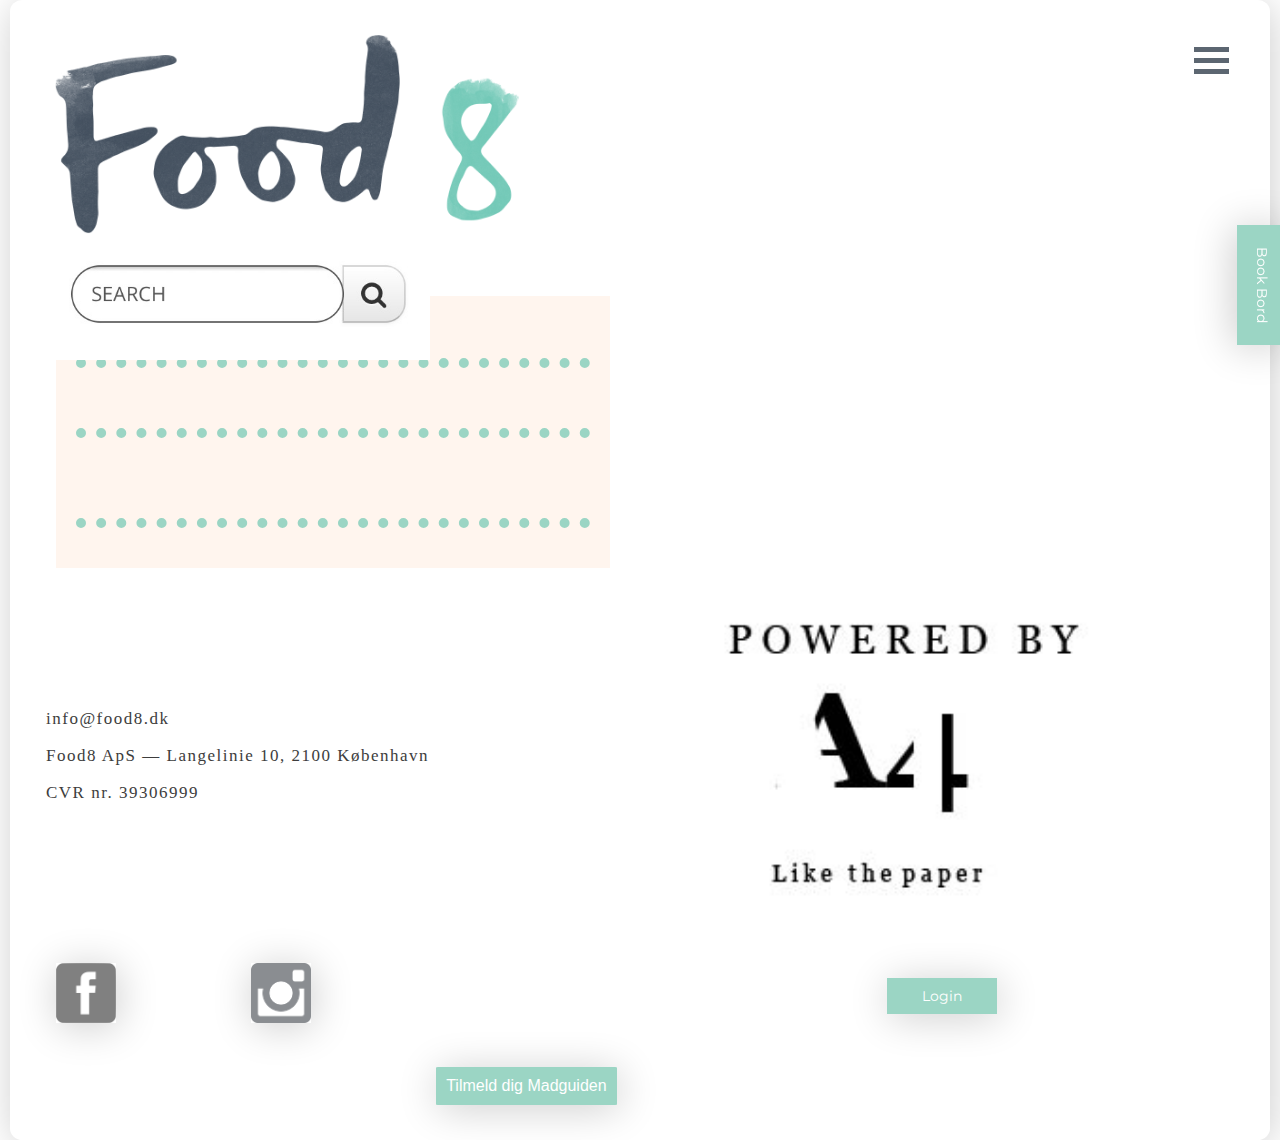
<file: omfood8.html>
<!DOCTYPE html>
<html lang="da">

<head>
    <meta charset="utf-8">
    <meta name="viewport" content="width=device-width, initial-scale=1.0">
    <meta name="robots" content="noindex">
    <title>Om Food8</title>
    <link rel="stylesheet" href="stylesheet.css">
    <link href="https://fonts.googleapis.com/css?family=Montserrat+Alternates" rel="stylesheet">
    <link href="https://fonts.googleapis.com/css?family=Cormorant+Garamond" rel="stylesheet">
    <link href="https://fonts.googleapis.com/css?family=Montserrat" rel="stylesheet"> </head>

<body>
    <!--FOOD8 LOGO START-->
    <!--NYHEDSBREV OG SoMe START-->
    <!--
    <div class="search">
    <input type="text" placeholder="Search.." name="search">
    <button type="submit"><i class="fa fa-search"></i></button>
</div>
-->
    <div id="menu">
        <!--FOOD8 LOGO START-->
        <a href="index.html"><img id="logo" src="food8_imgs/logo.png" alt="logo" center> </a>
        <!--FOOD8 LOGO SLUT-->
        <!--DROPDOWN MENU START-->
        <div class="navbar">
            <div class="dropdown">
                <button onclick="myFunction()" class="dropbtn">
                    <div class="bar1"></div>
                    <div class="bar2"></div>
                    <div class="bar3"></div>
                </button>
                <div id="myDropdown" class="dropdown-content"> <a href="index.html">Forside</a> <a href="mad-steder.html">Mad og steder</a> <a href="saerarrangementer.html">Events</a> <a href="omfood8.html">Om Food8</a> </div>
            </div>
        </div>
        <div id="search"> <img src="food8_imgs/serach.jpg" alt="søge knap"> </div>
    </div>
    <!--DROPDOWN MENU SLUT-->
    <!--BOOK BORD KNAP START-->
    <button id="bookBtn" class="bookBord">Book Bord</button>
    <div id="bookModal" class="modalBook">
        <div class="modal-contentBook"> <span class="closeBook">&times;</span>
            <iframe class="bookingsystem" width="350" height="623" src="https://xd.adobe.com/embed/7196496b-7f93-4d91-584a-85546512ee43-07a7/" frameborder="0" allowfullscreen></iframe>
        </div>
    </div>
    <!--BOOK BORD KNAP SLUT-->
    <!--INDHOLD SLUT-->
    <section id="modtager">
        <div id="tekstdata">
            <h2 data-navn></h2>
            <p id="omintro-tekst" data-intro></p>
            <p id="omkontakt-tekst" data-kontakt></p>
            <p id="omfood8-tekst" data-food8></p>
            <br>
            <a href="/05_php/tilmeldbesked.html">
                <button class="blivfood8"> Tilmeld dig Madguiden</button>
            </a>
        </div>
    </section>
    <!--INDHOLD START-->
    <!--FOOTER START-->
    <footer id="footergrid">
        <div id="footercontent">
            <div id="kontaktoplysninger">
                <p> info@food8.dk</p>
                <p>Food8 ApS — Langelinie 10, 2100 København</p>
                <p>CVR nr. 39306999</p>
            </div>
            <div id="strom">
                <a href="https://drive.google.com/file/d/1-doAdDkz8m4BF7UZrh4p0rIzPtX9u79K/view?usp=sharing"><img src="food8_imgs/str%C3%B8m.jpg"></a>
            </div>
            <div id="so_mefooter">
                <a href="https://www.facebook.com/search/top/?q=food8"><img src="food8_imgs/facebook_icon.png"></a>
                <a href="https://www.instagram.com/food8dk/"><img src="food8_imgs/instagram_icon.png"></a>
            </div>
            <a href="http://mikkelhein.dk/kea/food8/wordpress/wp-admin/" target="_blank">
                <button class="tilmeld">Login</button>
            </a>
        </div>
    </footer>
    <!--FOOTER SLUT-->
    <script src="03_javascript/dropdownmenu.js"></script>
    <script src="03_javascript/bookBord.js"></script>
    <script>
        document.addEventListener("DOMContentLoaded", hentJson);
        async function hentJson() {
            var urlParams = new URLSearchParams(window.location.search);
            let jsonObjekt = await fetch("http://mikkelhein.dk/kea/food8/wordpress/wp-json/wp/v2/omfood8/257");
            let single = await jsonObjekt.json();
            document.querySelector("[data-navn]").innerHTML = single.title.rendered;
            document.querySelector("[data-intro]").innerHTML = single.content.rendered;
            document.querySelector("[data-food8]").innerHTML = single.acf.food8;
            document.querySelector("[data-kontakt]").innerHTML = single.acf.kontakt;
        }
    </script>
</body>

</html>
</file>
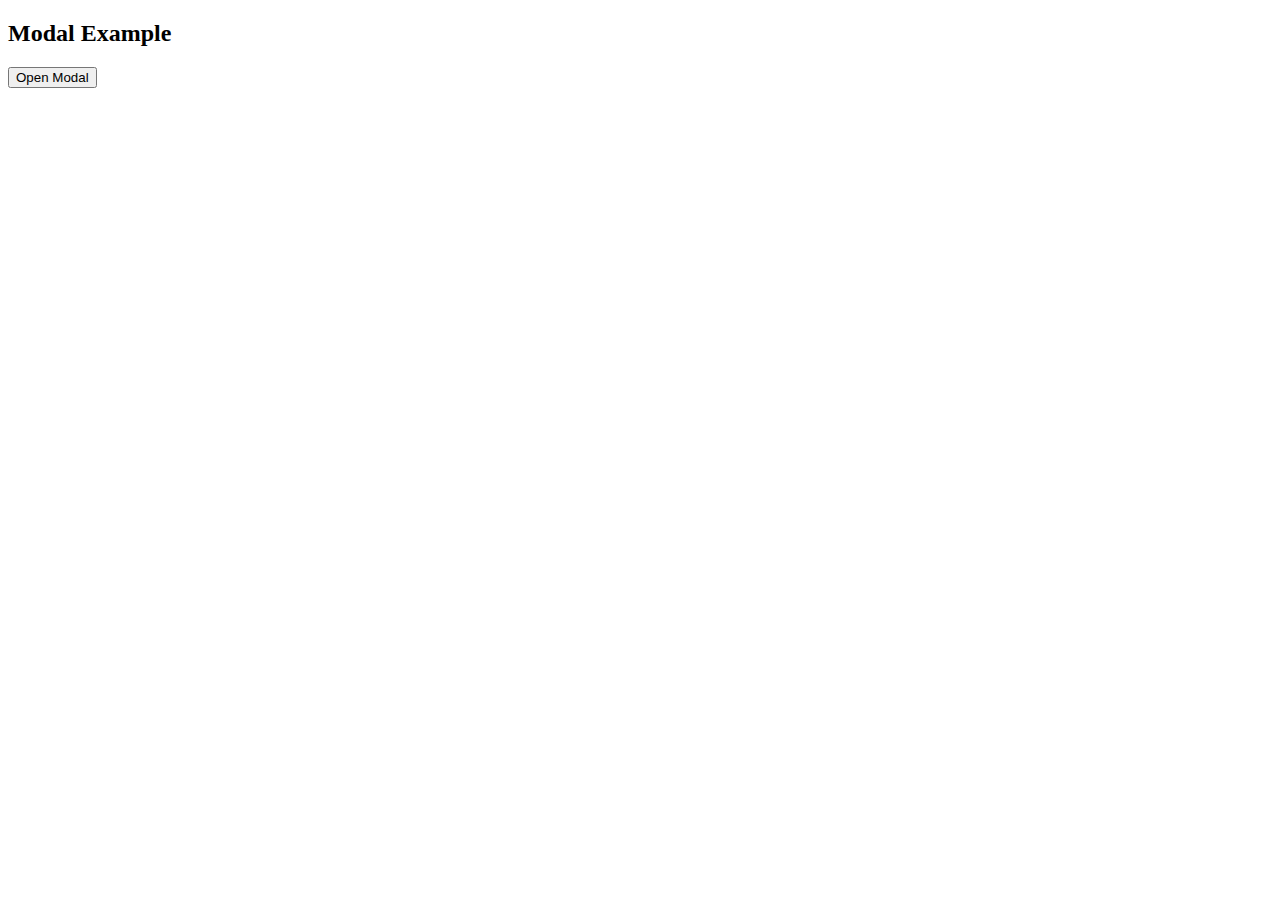
<file: testMenukort.html>
<!DOCTYPE html>
<html lang="da">

<head>
    <meta charset="utf-8">
    <meta name="viewport" content="width=device-width, initial-scale=1.0">
    <title>Hent Json</title>
    <style>
        .menukort {
            width: 50%;
            height: 500px;
        }

        object {
            height: 100vh;
        }

        .modal {
            display: none;
            /* Hidden by default */
            position: fixed;
            /* Stay in place */
            z-index: 1;
            /* Sit on top */
            padding-top: 50px;
            /* Location of the box */
            left: 0;
            top: 0;
            width: 100%;
            /* Full width */
            height: 100%;
            /* Full height */
            overflow: auto;
            /* Enable scroll if needed */
            background-color: rgb(0, 0, 0);
            /* Fallback color */
            background-color: rgba(0, 0, 0, 0.4);
            /* Black w/ opacity */
        }

        /* Modal Content */

        .modal-content {
            background-color: #fefefe;
            margin: auto;
            padding: 20px;
            border: 1px solid #888;
            width: 80%;
        }

        /* The Close Button */

        .close {
            color: #aaaaaa;
            float: right;
            font-size: 28px;
            font-weight: bold;
        }

        .close:hover,
        .close:focus {
            color: #000;
            text-decoration: none;
            cursor: pointer;
        }

    </style>
</head>

<body>

    <h2>Modal Example</h2>


    <!-- Trigger/Open The Modal -->
    <button id="myBtn">Open Modal</button>

    <!-- The Modal -->
    <div id="myModal" class="modal">

        <!-- Modal content -->
        <div class="modal-content">
            <span class="close">&times;</span>
            <section id="modtager">
                <template id="myTemplate">

<object data-menuKort data="" type="application/pdf" width="100%" height="100%">
   <p><b>Example fallback content</b>: This browser does not support PDFs. Please download the PDF to view it: <a data-menu href="">Download PDF</a>.</p>
            </object>
   </template>
            </section>
        </div>

    </div>







    <script>
        let personer;
        let minTemplate = document.querySelector("#myTemplate");
        //// Kald funktion
        document.addEventListener("DOMContentLoaded", hentJson);

        ///// Hent Json
        //En async function stopper ikke med at arbejde, før den har udført sin opgave
        async function hentJson() {
            let jsonObjekt = await fetch("http://mikkelhein.dk/kea/food8/wordpress/wp-json/wp/v2/menu/");

            //// vis objekt som json
            personer = await jsonObjekt.json();
            console.log(personer);

            visPersoner();
        }
        // Lav Klon af template
        function visPersoner() {
            console.log(personer);
            // kør json array'et igennemt og lav en klon af template
            personer.forEach(element => {
                let klon = minTemplate.cloneNode(true).content;
                klon.querySelector("[data-menuKort]").data = element.acf.menu.url;
                klon.querySelector("[data-menu]").href = element.acf.menu.url;

                document.querySelector("#modtager").appendChild(klon);
            })
        }

        //// Vis template i DOM

    </script>

    <script>
        // Get the modal
        var modal = document.getElementById('myModal');

        // Get the button that opens the modal
        var btn = document.getElementById("myBtn");

        // Get the <span> element that closes the modal
        var span = document.getElementsByClassName("close")[0];

        // When the user clicks the button, open the modal
        btn.onclick = function() {
            modal.style.display = "block";
        }

        // When the user clicks on <span> (x), close the modal
        span.onclick = function() {
            modal.style.display = "none";
        }

        // When the user clicks anywhere outside of the modal, close it
        window.onclick = function(event) {
            if (event.target == modal) {
                modal.style.display = "none";
            }
        }

    </script>

</body>

</html>
</file>
<file: stylesheet.css>
/*==========GENERAL SETUP==========*/

body {
    background-color: white;
    border-radius: 1%;
    -moz-box-shadow: 0px 2px 4px rgba(0, 0, 0, 0.3);
    -webkit-box-shadow: 2px 4px 40px rgba(0, 0, 0, .2);
    margin: 0;
    margin-right: 10px;
    margin-left: 10px;
    padding: 1em 1em 2em 1em;
}


/* MEDIAQUERYS */

@media screen and (min-width: 627px) and (orientation: landscape) {
    #modtager {
        display: grid;
        grid-template-columns: repeat(2, 1fr);
        grid-gap: 20px;
        margin: 10px;
    }
}


/*==========GENERAL SETUP==========*/

/*==========TYPOGRAFI START==========*/

a {
    text-decoration: none;
}

h2 {
    font-family: Montserrat;
    color: #3d3d3d;
}

h1 {
    font-family: Montserrat;
    color: #3d3d3d;
    text-align: center;
}

p {
    font-family: 'Cormorant Garamond', serif;
    font-size: 20px;
}


/*==========TYPOGRAFI SLUT==========*/

/*==========TOP MENU START==========*/

#logo {
    margin-right: auto;
    width: 80%;
    height: auto;
}

#search img {
    position: absolute;
    height: auto;
    width: 30%;
    margin-left: -8px;
    margin-top: -20px;
}

#menu {
    display: grid;
    grid-template-columns: repeat(2, 1fr);
    grid-gap: 20px;
    margin: 10px;
    background-color: white;
    padding: 8px;
    margin-left: 20px;
}

.tilmeld {
    background-color: #9bd5c4;
    border: none;
    cursor: pointer;
    color: white;
    padding: 3px 35px;
    text-align: center;
    text-decoration: none;
    display: inline-block;
    font-size: 14px;
    font-family: Montserrat;
    font-size: 14px;
    -moz-box-shadow: 0px 2px 4px rgba(0, 0, 0, 0.3);
    -webkit-box-shadow: 2px 4px 40px rgba(0, 0, 0, .2);
    height: 36px;
}

#omNyhedsbrev {
    vertical-align: middle;
    align-items: flex-end;
    display: block;
    grid-template-columns: repeat(2, 1fr);
    grid-gap: 10px;
    padding: 10px;
    background-color: #e3f1f4;
}

#omNyhedsbrev button {
    background-color: #9bd5c4;
    border: none;
    color: white;
    padding: 10px 10px;
    margin-left: 100px;
    text-align: center;
    text-decoration: none;
    display: inline-block;
    font-size: 16px;
    border-radius: 1%;
    cursor: pointer;
    position: absolute;
    bottom: 210px;
    -moz-box-shadow: 0px 2px 4px rgba(0, 0, 0, 0.3);
    -webkit-box-shadow: 2px 4px 40px rgba(0, 0, 0, .2);
}

.tilmeldom {
    background-color: #9bd5c4;
    border: none;
    color: white;
    padding: 10px 10px;
    padding: 10px 10px;
    margin-left: 1px;
    text-align: center;
    text-decoration: none;
    display: inline-block;
    font-size: 16px;
    border-radius: 1%;
    cursor: pointer;
    position: absolute;
    bottom: -234px;
    left: 30%;
    -moz-box-shadow: 0px 2px 4px rgba(0, 0, 0, 0.3);
    -webkit-box-shadow: 2px 4px 40px rgba(0, 0, 0, .2);
}

.blivfood8 {
    background-color: #9bd5c4;
    border: none;
    color: white;
    padding: 10px 10px;
    margin-left: 1px;
    text-align: center;
    text-decoration: none;
    display: inline-block;
    font-size: 16px;
    border-radius: 1%;
    cursor: pointer;
    position: absolute;
    bottom: -205px;
    left: 34%;
    -moz-box-shadow: 0px 2px 4px rgba(0, 0, 0, 0.3);
    -webkit-box-shadow: 2px 4px 40px rgba(0, 0, 0, .2);
}

#omNyhedsbrev p {
    margin: 5px;
    padding: 20px;
    color: #3d3d3d;
    text-align: left;
    vertical-align: middle;
    font-size: 19px;
}

#so_metop img {
    height: auto;
    width: 30px;
    display: grid;
    grid-template-columns: repeat(2, 1fr);
    grid-gap: 20px;
    margin: 10px;
    border-radius: 1%;
    -moz-box-shadow: 0px 2px 4px rgba(0, 0, 0, 0.3);
    -webkit-box-shadow: 2px 4px 40px rgba(0, 0, 0, .2);
}

#so_metop {
    display: grid;
    grid-template-columns: repeat(3, 1fr);
}


/*==========TOP MENU SLUT==========*/

/*==========BURGER MENU START==========*/

.bar1,
.bar2,
.bar3 {
    width: 35px;
    height: 5px;
    background-color: #5c6671;
    margin: 6px 0;
    transition: 0.5s;
}

.change .bar1 {
    transform: rotate(-45deg)translate(-9px, 6px);
}

.change .bar2 {
    opacity: 0;
}

.change .bar3 {
    transform: rotate(45deg)translate(-8px, -8px);
}

.dropbtn {
    background-color: white;
    color: white;
    padding: 7px;
    font-size: 16px;
    border: none;
    cursor: pointer;
}

.dropbtn:hover,
.dropbtn:focus {
    background-color: seashell;
}

.dropdown {
    float: right;
    position: relative;
    display: inline-block;
}

.dropdown-content {
    display: none;
    position: absolute;
    background-color: #f1f1f1;
    min-width: 160px;
    overflow: auto;
    box-shadow: 0px 8px 16px 0px #3d3d3d;
    right: 0;
    z-index: 300;
}

.dropdown-content a {
    background-color: white;
    color: black;
    padding: 10px 16px;
    text-decoration: none;
    display: block;
    text-align: right;
    font-family: Montserrat;
    font-size: 14px;
    box-shadow: 0px 1px 1px 0px rgba(0, 0, 0, 2);
}

.dropdown a:hover {
    /*    background-color: rgba(255, 255, 255, 0.50);*/
    background-color: seashell;
}

.show {
    display: block;
}


/*==========BURGER MENU SLUT==========*/

/*==========FORSIDE CONTENT START==========*/

#nyhedsbrev {
    vertical-align: middle;
    align-items: flex-end;
    display: block;
    grid-template-columns: repeat(2, 1fr);
    grid-gap: 10px;
    padding: 10px;
    background-color: white;
    text-align: center;
}


/* OM FOOD 8 */

#omfood8 {
    vertical-align: middle;
    align-items: flex-end;
    display: block;
    grid-template-columns: repeat(2, 1fr);
    grid-gap: 10px;
    padding: 10px;
    background-color: seashell;
}

#omfood8 p {
    margin: 5px;
    padding: 20px;
    color: #3d3d3d;
    text-align: center;
    vertical-align: middle;
    font-size: 19px;
}

#omfood8 h1 {
    color: #3d3d3d;
    text-align: center;
    vertical-align: middle;
    font-size: 23px;
}

#omintro-tekst {
    border-bottom: 10px;
    border-bottom-color: #9bd5c4;
    border-bottom-style: dotted;
    padding-bottom: 20px;
    padding-top: 20px;
    /*border-top: 10px;
    border-top-color: #9bd5c4;
    border-top-style: dotted;
    padding-top: 20px;*/
}

#omfood8-tekst {
    border-bottom: 10px;
    border-bottom-color: #9bd5c4;
    border-bottom-style: dotted;
    padding-bottom: 20px;
    padding-top: 40px;
}

#omkontakt-tekst {
    border-bottom: 10px;
    border-bottom-color: #9bd5c4;
    border-bottom-style: dotted;
    padding-bottom: 20px;
    padding-top: 20px;
}


/* OM SLUT */

#food8billeder {
    vertical-align: middle;
    display: grid;
    grid-template-columns: repeat(2, 1fr);
    grid-template-rows: repeat(2, 1fr);
    grid-gap: 0px 0px 10px;
    cursor: default;
}


/*
#food8billeder img:hover {
    filter: grayscale(80%);
}
*/

#food8billeder img {
    height: auto;
    max-width: 99%;
    opacity: 1;
    display: block;
    transition: .5s ease;
    backface-visibility: hidden;
    transition: .5s ease;
    backface-visibility:
}

#food8billeder p {
    vertical-align: middle;
    align-items: center;
    display: grid;
    grid-template-columns: repeat(1, 1fr);
    text-align: left;
    padding-left: 5px;
    padding-right: 5px;
    background-color: #f4ebe3;
    margin: 2.67px;
    font-size: 16px;
    color: #3d3d3d;
    margin-top: 10px;
}

#food8billeder h1 {
    text-align: center;
}

.billede5 {
    margin-top: -29px;
}

.billede6 {
    margin-top: -3px;
    margin-bottom: 10px;
}

.billede4 {
    margin-top: -2px;
}

.billede3 {
    margin-top: -15px;
}

.img01 {
    z-index: 200;
}

.text {
    color: white;
    font-size: 16px;
    padding: 16px 32px;
    font-family: Montserrat;
}

.middle {
    transition: .5s ease;
    opacity: 0;
    position: absolute;
    top: 30%;
    left: 70%;
    transform: translate(-50%, -50%);
    -ms-transform: translate(-50%, -50%);
    text-align: center;
}


/*
#food8billeder img:hover {
    background-color: black;
}
*/

/*
.billede2:hover .middle {
    opacity: 1;
}
*/

/*

.img01 {
    background: black;
    float: left;
    height: 176px;
    margin-right: 4px;
    overflow: hidden;
    position: relative;
    width: 338px;
}

.fade span {
    color: white;
    left: 0;
    font-family: 'Josefin Sans';
    font-size: 21px;
    opacity: 0;
    position: absolute;
    text-align: center;
    top: 75px;
    width: 100%;
}

a {
    text-decoration: underline;
    color: #135644;
}
*/

/*==========FORSIDE CONTENT SLUT==========*/

/*==========GEOLOCATION START==========*/

/***********OM FOOD8 STARTR**************/

#omfood8tekst {
    background-color: seashell;
    padding-left: 10px;
    padding-right: 20px;
    padding-top: 20px;
}

#map {
    height: 400px;
    width: 100%;
    filter: grayscale(80%);
    margin-top: 10px;
}


/*==========GEOLOCATION SLUT==========*/

/*==========FOOTER START==========*/

#footergrid {
    margin-bottom: 70px;
    padding-left: 20px;
    padding-right: 20px;
}

#footercontent {
    align-items: center;
    display: grid;
    grid-template-columns: repeat(2, 1fr);
    grid-gap: 20px;
    z-index: 80;
    text-align: center;
    position: relative;
}

#so_mefooter {
    display: grid;
    grid-template-columns: repeat(3, 1fr);
}

#so_mefooter img {
    height: auto;
    width: 60px;
    display: grid;
    grid-template-columns: repeat(1, 1fr);
    margin: 10px;
    border-radius: 1%;
    -moz-box-shadow: 0px 2px 4px rgba(0, 0, 0, 0.3);
    -webkit-box-shadow: 2px 4px 40px rgba(0, 0, 0, .2);
    margin-bottom: 15px;
}

#kontaktoplysninger p {
    text-decoration-color: #3d3d3d;
    letter-spacing: 1.5px
}

#footergrid p {
    font-family: Cormorant;
    font-size: 17px;
    text-align: left
}

#strom img {
    height: auto;
    width: 90%;
    cursor: pointer;
}

#kontaktoplysninger p {
    letter-spacing: 1.5px;
    color: #3d3d3d;
}


/*==========FOOTER SLUT==========*/

/*==========SÆRARRANGEMENTER START==========*/

#saerarrangementindhold {
    background-color: seashell;
    margin-left: 10%;
    margin-right: 10%;
    padding-top: 20px;
    padding-bottom: 20px;
}

#saerarrangementtekst {
    justify-content: center;
    margin-top: 10%;
    margin-bottom: 10%;
    margin-left: 10%;
    margin-right: 10%;
    text-align: center;
    border-bottom: 10px;
    border-bottom-color: #9bd5c4;
    border-bottom-style: dotted;
    padding-bottom: 30px;
}

#saerarrangementnyheder {}

#saerarrangementbillede {
    margin-top: 40px;
    display: block;
    margin-left: auto;
    margin-right: auto;
    width: 80%;
    border-bottom: 10px;
    border-bottom-color: #9bd5c4;
    border-bottom-style: dotted;
    padding-bottom: 50px;
}

#saerrangementnyhedstekst {
    justify-content: center;
    margin-left: 7%;
    margin-right: 7%;
    padding-bottom: 4%;
}

.omfood8tekst {
    justify-content: center;
    margin-left: 10%;
    margin-right: 10%;
    padding-bottom: 4%;
    background-color: aqua;
}


/*==========SÆRARRANGEMENTER SLUT==========*/

/*==========SØGEFUNKTION START==========*/

/*
.search {
    margin-left: 280px
}

input[type=text] {
    margin-left:
}

button[type=submit] {
    margin-left: 10px;
    margin-top:
}
*/

/*==========SØGEFUNKTION SLUT==========*/

/*==========STEDER - RESTAURANTER START==========*/

.link-more {
    display: none;
}

#info {
    text-align: center;
    vertical-align: middle;
    padding-bottom: 50px;
}

#info p {
    padding-left: 20px;
    padding-right: 20px;
    background-color: white;
    text-decoration: none;
}

#h2link {
    text-decoration: none;
}

#info img {
    height: auto;
    max-width: 200px;
    padding-left: 20px;
    padding-right: 20px;
    background-color: white;
    border-bottom: 10px;
    border-bottom-color: #9bd5c4;
    border-bottom-style: dotted;
    padding-bottom: 20px;
    justify-content: center;
}

a {
    text-decoration: underline;
    color: #000;
    /* or whatever colour your text is */
}


/*==========STEDER - RESTAURANTER SLUT==========*/

/*==========BOOKING SYSTEM START==========*/

.bookBord {
    position: fixed;
    transform: rotate(90deg);
    right: -42px;
    top: 260px;
    background-color: #9bd5c4;
    border: none;
    color: white;
    padding: 16px 22px;
    text-align: center;
    text-decoration: none;
    display: inline-block;
    font-size: 16px;
    cursor: pointer;
    z-index: 90;
    font-family: Montserrat;
    font-size: 14px;
    -moz-box-shadow: 0px 2px 4px rgba(0, 0, 0, 0.3);
    -webkit-box-shadow: 2px 4px 40px rgba(0, 0, 0, .2);
}

.modalBook {
    display: none;
    /* Hidden by default */
    position: fixed;
    /* Stay in place */
    z-index: 1;
    /* Sit on top */
    padding-top: 100px;
    /* Location of the box */
    left: 0;
    top: 0;
    width: 100%;
    /* Full width */
    height: 100%;
    /* Full height */
    overflow: auto;
    /* Enable scroll if needed */
    background-color: rgb(0, 0, 0);
    /* Fallback color */
    background-color: rgba(0, 0, 0, 0.4);
    /* Black w/ opacity */
    z-index: 999999;
}


/* Modal Content */

.modal-contentBook {
    background-color: #fefefe;
    margin: auto;
    padding: 20px;
    border: 1px solid #888;
    width: 350px;
    margin-top: -80px;
}


/* The Close Button */

.closeBook {
    color: #aaaaaa;
    float: right;
    font-size: 28px;
    font-weight: bold;
}

.closeBook:hover,
.closeBook:focus {
    color: #000;
    text-decoration: none;
    cursor: pointer;
}

.bookingsystem {
    margin-left: -20px;
    margin-top: -15px;
}


/*==========BOOKING SYSTEM SLUT==========*/

/*==========SINGLE START==========*/

#singleinfo {
    max-width: 100%;
}

#tekstdata {
    text-align: left;
    margin-left: 20px;
    margin-right: 20px;
    background-color: seashell;
    margin-top: 20px;
    padding-bottom: 2px;
    padding-top: 2px;
    padding-left: 20px;
    padding-right: 20px;
    text-decoration: none;
}

#billedegrid {
    align-items: center;
    display: grid;
    grid-template-columns: repeat(2, 1fr);
    grid-gap: 5px;
    text-align: center;
    position: relative;
    max-width: 100%;
    cursor: pointer;
}

#billedegrid img {
    max-width: 100%;
}

#billedelogo img {
    max-width: 100%;
    z-index: 100;
}

#footer1 {
    align-items: center;
    display: grid;
    grid-template-columns: repeat(2, 1fr);
    grid-gap: 20px;
    z-index: 80;
    text-align: center;
    position: relative;
    max-width: 100%;
}

#footer2 {
    align-items: center;
    display: grid;
    grid-template-columns: repeat(2, 1fr);
    grid-gap: 20px;
    z-index: 80;
    text-align: center;
    position: relative;
    max-width: 100%;
}

.menukort {
    z-index: 20;
    width: 50%;
    height: 500px;
}

object {
    height: 100vh;
    z-index: 20;
}

.modal {
    z-index: 20000;
    display: none;
    /* Hidden by default */
    position: fixed;
    /* Stay in place */
    /* Sit on top */
    padding-top: 50px;
    /* Location of the box */
    left: 0;
    top: 0;
    width: 100%;
    /* Full width */
    height: 100%;
    /* Full height */
    overflow: auto;
    /* Enable scroll if needed */
    background-color: rgb(0, 0, 0);
    /* Fallback color */
    background-color: rgba(0, 0, 0, 0.4);
    /* Black w/ opacity */
}


/* Modal Content */

.modal-content {
    z-index: 20;
    background-color: #fefefe;
    margin: auto;
    padding: 20px;
    border: 1px solid #888;
    width: 80%;
}


/* The Close Button */

.close {
    z-index: 20;
    color: #aaaaaa;
    float: right;
    font-size: 28px;
    font-weight: bold;
}

.close:hover,
.close:focus {
    color: #000;
    text-decoration: none;
    cursor: pointer;
}


/*==========SINGLE SLUT==========*/
</file>
